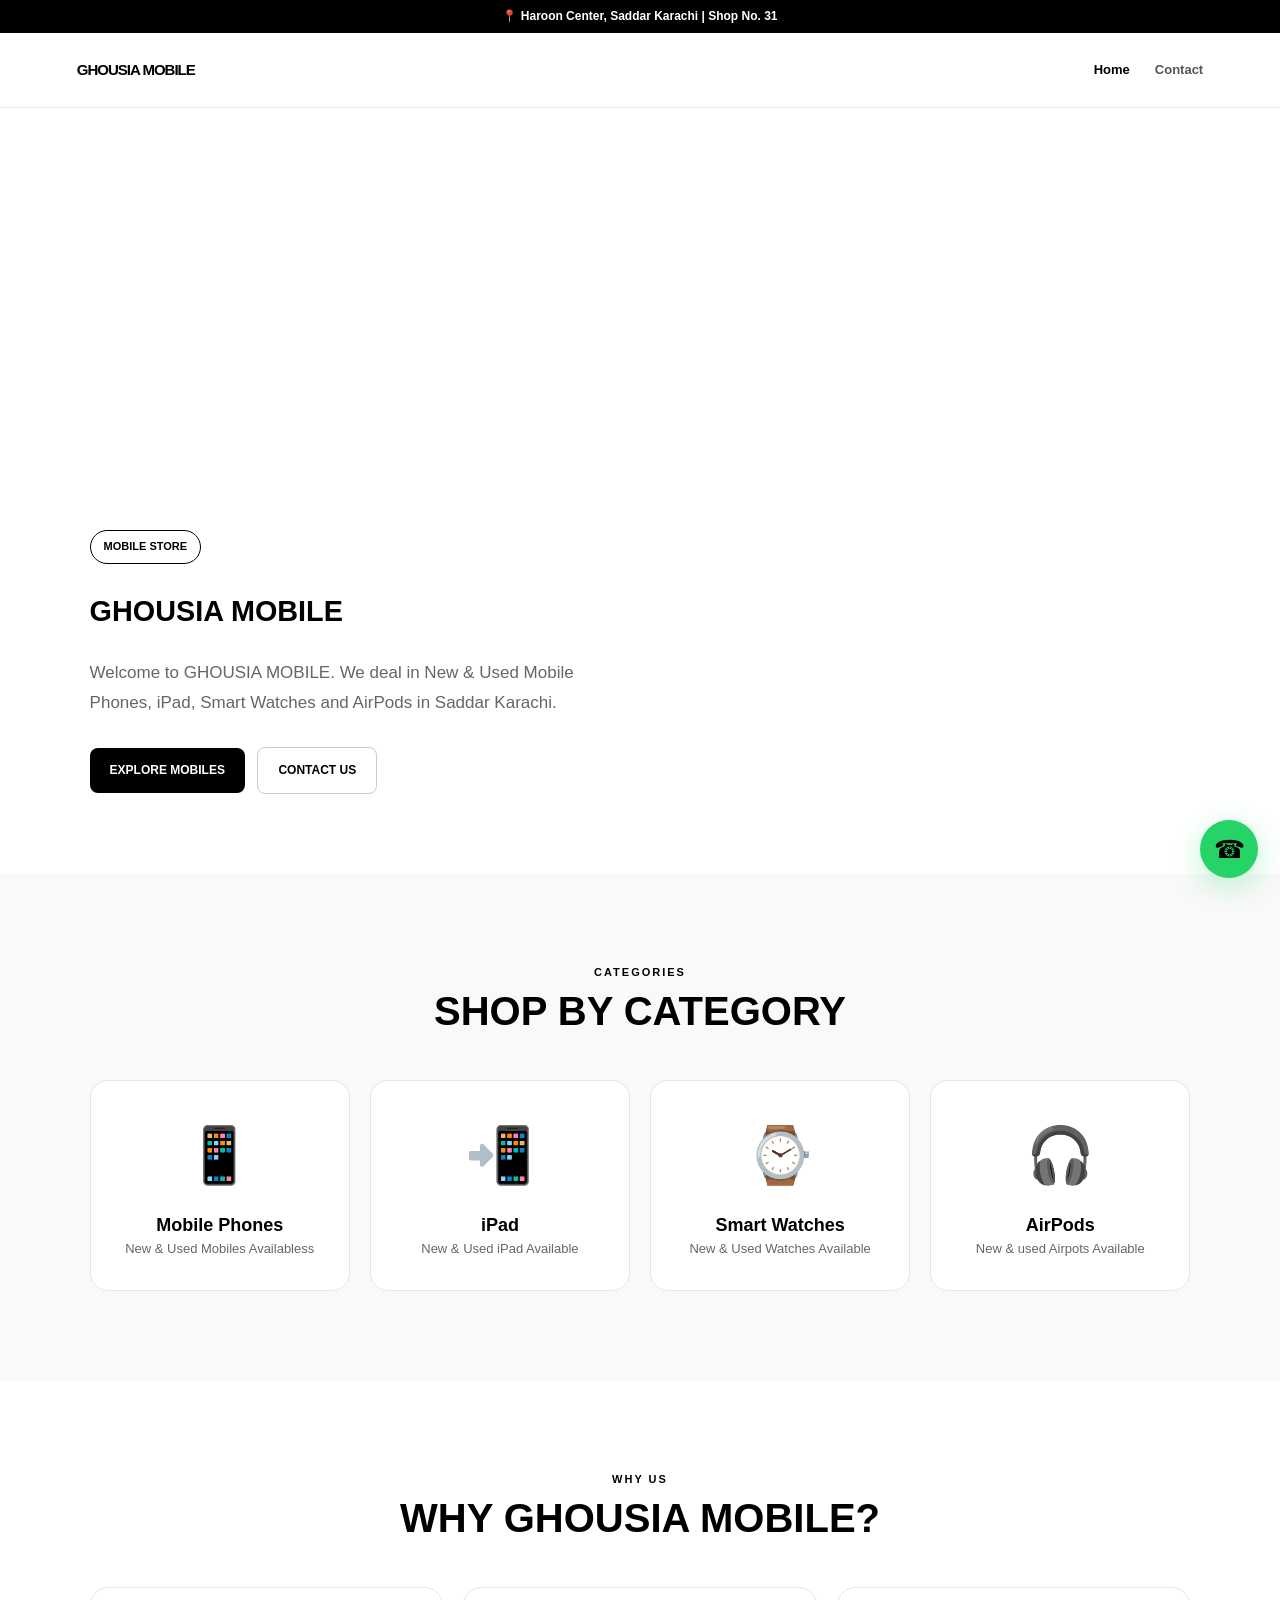
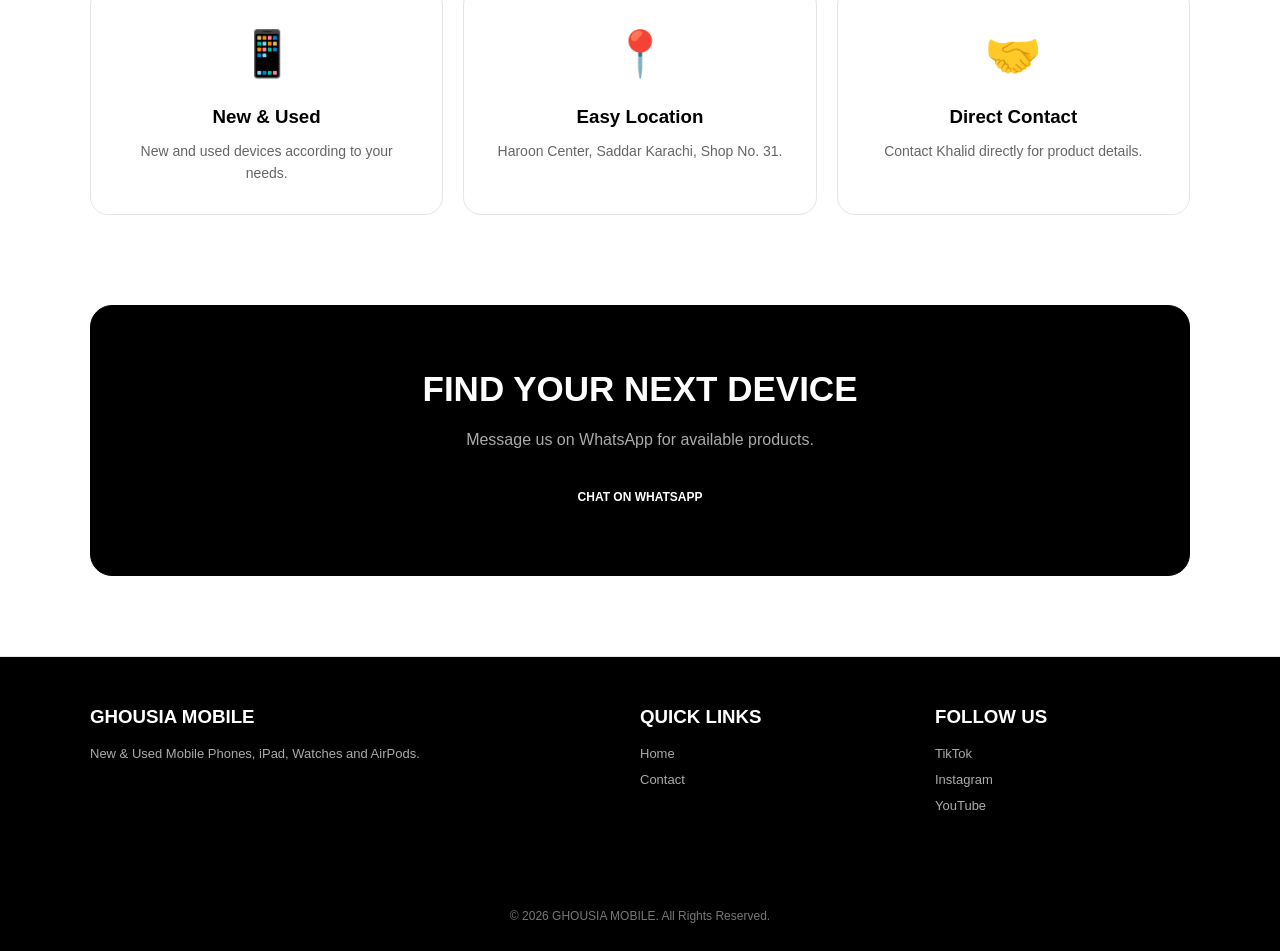
<file: index.html>
<!DOCTYPE html>
<html lang="en">
<head>
    <meta charset="UTF-8">
    <meta name="viewport" content="width=device-width, initial-scale=1.0">

    <title>GHOUSIA MOBILE | Saddar Karachi</title>

    <meta name="description"
    content="GHOUSIA MOBILE - New & Used Mobiles, iPads & Watches in Saddar Karachi.">

    <link rel="icon" type="image/jpeg" href="favicon.jpg.jpeg">
    <link rel="stylesheet" href="style.css">
</head>

<body>

<header style="position: fixed; width: 100%; z-index: 999; ">
    <div class="topbar">
        📍 Haroon Center, Saddar Karachi | Shop No. 31
    </div>

    <nav class="navbar">
        <a href="index.html" class="logo">
            GHOUSIA MOBILE
        </a>

        <div class="nav-links">
            <a class="active" href="index.html">Home</a>
            <a href="contact.html">Contact</a>
        </div>
    </nav>
</header>


<main>

<section class="hero">

    <div class="hero-content">

        <div class="small-title">
             MOBILE  STORE
        </div>

        <h1 style="font-size: 1.8em;line-height: 50px;">
            <span >GHOUSIA MOBILE</span>
        </h1>
        <p>
            Welcome to GHOUSIA MOBILE. We deal in New & Used
            Mobile Phones, iPad, Smart Watches and AirPods
            in Saddar Karachi.
        </p>

        <div class="hero-buttons"  >
            <a   class="btn yellow-btn">
                EXPLORE MOBILES
            </a>

            <a href="contact.html" class="btn dark-btn">
                CONTACT US
            </a>
        </div>

    </div>
</section>


<section class="section dark-section">

    <div class="section-heading">
        <p>CATEGORIES</p>
        <h2>SHOP BY <span>CATEGORY</span></h2>
    </div>

    <div class="category-grid">

        <a class="category-card">
            <div class="category-icon">📱</div>
            <h3>Mobile Phones</h3>
            <p>New & Used Mobiles Availabless</p>
        </a>

        <a  class="category-card">
            <div class="category-icon">📲</div>
            <h3>iPad</h3>
            <p>New & Used iPad Available</p>
        </a>

        <a class="category-card">
            <div class="category-icon">⌚</div>
            <h3>Smart Watches</h3>
            <p>New & Used Watches Available</p>
        </a>

        <a  class="category-card">
            <div class="category-icon">🎧</div>
            <h3>AirPods</h3>
            <p>New & used Airpots Available</p>
        </a>

    </div>

</section>


<section class="section">

    <div class="section-heading">
        <p>WHY US</p>
        <h2>WHY <span>GHOUSIA MOBILE?</span></h2>
    </div>

    <div class="features">

        <div class="feature">
            <div>📱</div>
            <h3>New & Used</h3>
            <p>
                New and used devices according to your needs.
            </p>
        </div>

        <div class="feature">
            <div>📍</div>
            <h3>Easy Location</h3>
            <p>
                Haroon Center, Saddar Karachi, Shop No. 31.
            </p>
        </div>

        <div class="feature">
            <div>🤝</div>
            <h3>Direct Contact</h3>
            <p>
                Contact Khalid directly for product details.
            </p>
        </div>

    </div>

</section>


<section class="cta">

    <h2>FIND YOUR NEXT <span>DEVICE</span></h2>

    <p>
        Message us on WhatsApp for available products.
    </p>

    <a
        href="https://wa.me/923002171223"
        target="_blank"
        class="btn yellow-btn">
        CHAT ON WHATSAPP
    </a>

</section>

</main>


<footer>

    <div class="footer-content">

        <div>
            <h3>GHOUSIA <span>MOBILE</span></h3>
            <p>
                New & Used Mobile Phones, iPad,
                Watches and AirPods.
            </p>
        </div>

        <div>
            <h3>QUICK LINKS</h3>
            <a href="index.html">Home</a>
            <a href="contact.html">Contact</a>
        </div>

        <div>
            <h3>FOLLOW US</h3>

            <a href="https://www.tiktok.com/@khalidghousiamobile"
               target="_blank">
                TikTok
            </a>

            <a href="https://www.instagram.com/Khalid_ghousia"
               target="_blank">
                Instagram
            </a>

            <a href="https://www.youtube.com/@KHALIDGHOUSIAMOBILE"
               target="_blank">
                YouTube
    
        </div>

    </div>

    <div class="copyright">
        © 2026 GHOUSIA MOBILE. All Rights Reserved.
    </div>

</footer>


<a
    href="https://wa.me/923002171223"
    target="_blank"
    class="whatsapp">
    ☎
</a>

</body>
</html>
</file>
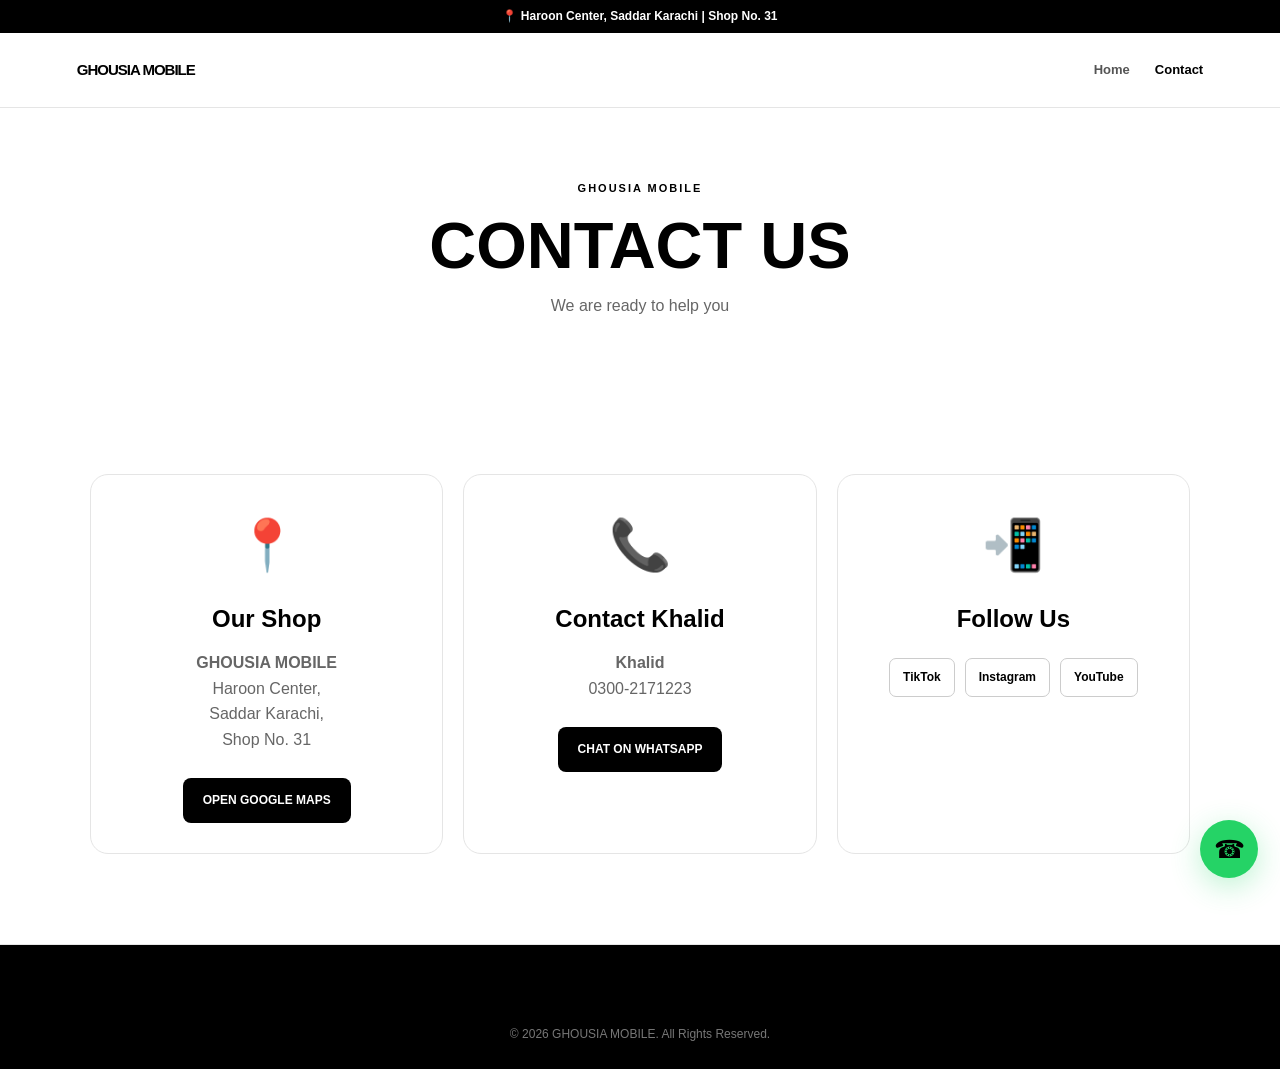
<file: contact.html>
<!DOCTYPE html>
<html lang="en">

<head>

<meta charset="UTF-8">

<meta name="viewport"
content="width=device-width, initial-scale=1.0">

<title>GHOUSIA MOBILE | Contact</title>
<meta name="description"
    content="GHOUSIA MOBILE - New & Used Mobiles, iPads & Watches in Saddar Karachi.">

<link rel="icon" type="image/jpeg" href="favicon.jpg">

<link rel="stylesheet" href="style.css">

</head>

<body>

<header style="position: fixed; width: 100%;">

<div class="topbar">
📍 Haroon Center, Saddar Karachi | Shop No. 31
</div>

<nav class="navbar">

<a href="index.html" class="logo">
GHOUSIA <span>MOBILE</span>
</a>

<div class="nav-links">

<a href="index.html">Home</a>
<a class="active"
href="contact.html">
Contact
</a>

</div>



</nav>

</header>


<section class="page-header">

<p>GHOUSIA MOBILE</p>

<h1>CONTACT <span>US</span></h1>

<p>We are ready to help you</p>

</section>


<section class="section">

<div class="contact-grid">


<div class="contact-box">

<div class="contact-icon">
📍
</div>

<h2>Our Shop</h2>

<p>
<strong>GHOUSIA MOBILE</strong>
</p>

<p>
Haroon Center,<br>
Saddar Karachi,<br>
Shop No. 31
</p>

<br>

<a
href="https://www.google.com/maps/search/?api=1&query=Ghousia%20Mobile%20Haroon%20Center%20Abdullah%20haroon%20road%20Saddar%20Karachi"
target="_blank"
class="btn yellow-btn">

OPEN GOOGLE MAPS

</a>

</div>


<div class="contact-box">

<div class="contact-icon">
📞
</div>

<h2>Contact Khalid</h2>

<p>
<strong>Khalid</strong>
</p>

<p>
0300-2171223
</p>

<br>

<a
href="https://wa.me/923002171223"
target="_blank"
class="btn yellow-btn">

CHAT ON WHATSAPP

</a>

</div>


<div class="contact-box social-box">

<div class="contact-icon">
📲
</div>

<h2>Follow Us</h2>

<div class="social-list">

<a
href="https://www.tiktok.com/@khalidghousiamobile"
target="_blank">
TikTok
</a>

<a
href="https://www.instagram.com/Khalid_ghousia"
target="_blank">
Instagram
</a>

<a
href="https://www.youtube.com/@KHALIDGHOUSIAMOBILE"
target="_blank">
YouTube
</a>



</div>

</div>


</div>

</section>


<footer>

<div class="copyright">
© 2026 GHOUSIA MOBILE. All Rights Reserved.
</div>

</footer>

<a
href="https://wa.me/923002171223"
target="_blank"
class="whatsapp">
☎
</a>

</body>
</html>
</file>
<file: style.css>
@import url('https://fonts. googleapis.com/css2?family=Inter:wght@400;500;600;700;800;900&display=swap');

*{
    margin:0;
    padding:0;
    box-sizing:border-box;
}
html{
    scroll-behavior:smooth;
}
body{
    background:#ffffff;
    color:#000000;
    font-family:'Inter',Arial,sans-serif;
    line-height:1.6;
}
a{
    text-decoration:none;
    color:inherit;
}
:root{
  --yellow: #000000; /* Theme Color Black */
  --black: #000000;
  --dark: #ffffff;   /* Background White */
  --card: #ffffff;   /* Card White */
  --border: #e5e5e5; /* Light Border */
  --gray: #666666;
}

/* TOPBAR */
.topbar{
    background:var(--yellow);
    color:#ffffff;
    text-align:center;
    padding:7px 15px;
    font-size:12px;
    font-weight:800;
}

/* NAVBAR */
.navbar{
    min-height:75px;
    padding:0 6%;
    display:flex;
    align-items:center;
    justify-content:space-between;
    gap:20px;
    position:sticky;
    top:0;
    z-index:1000;
    background:rgba(255,255,255,.95);
    backdrop-filter:blur(15px);
    border-bottom:1px solid var(--border);
}
.logo{
    font-size:15px;
    font-weight:900;
    letter-spacing:-1px;
    color:var(--yellow);
}
.nav-links{
    display:flex;
    gap:25px;
    align-items:center;
}
.nav-links a{
    color:#555;
    font-size:13px;
    font-weight:700;
    transition:.3s;
}
.nav-links a:hover,
.nav-links .active{
    color:var(--yellow);
}
.nav-btn{
    background: #000000;
    color:#ffffff;
    padding:10px 17px;
    border-radius:7px;
    font-size:13px;
    font-weight:900;
}

/* HERO */
.hero{
    min-height:650px;
    padding:80px 7%;
    display:grid;
    grid-template-columns:1fr 1fr;
    align-items:center;
    gap:60px;
    padding-top: 330px;
    background: #ffffff;
}
.small-title{
    display:inline-block;
    color:var(--yellow);
    border:1px solid #000000;
    padding:7px 13px;
    border-radius:30px;
    font-size:11px;
    font-weight:900;
    margin-top:200px
}
.hero h1{
    font-size:clamp(50px,7vw,88px);
    line-height:.95;
    margin:22px 0;
    font-weight:900;
    color:#000;
}
.hero h1 span{
    color:var(--yellow);
}
.hero p{
    color:var(--gray);
    max-width:620px;
    font-size:17px;
    line-height:1.8;
}
.hero-buttons{
    margin-top:28px;
}
.btn{
    display:inline-block;
    padding:13px 20px;
    border-radius:8px;
    font-size:12px;
    font-weight:900;
    transition:.3s;
}
.btn:hover{
    transform:translateY(-3px);
}
.yellow-btn{
    background:var(--yellow);
    color:#ffffff;
}
.dark-btn{
    border:1px solid #ccc;
    color:#000;
    margin-left:8px;
}
.dark-btn:hover{
    border-color:var(--yellow);
    background:var(--yellow);
    color:#fff;
}

/* PHONE */
.hero-product{
    height:450px;
    display:flex;
    align-items:center;
    justify-content:center;
    background:linear-gradient(145deg,#f5f5f5,#ffffff);
    border:1px solid var(--border);
    border-radius:35px;
}
.phone{
    width:190px;
    height:335px;
    border:7px solid #ddd;
    border-radius:32px;
    background:linear-gradient(145deg,#ffffff,#f0f0f0);
    display:flex;
    align-items:center;
    justify-content:center;
    position:relative;
    box-shadow:0 25px 80px rgba(0,0,0,.1);
}
.notch{
    position:absolute;
    top:9px;
    width:65px;
    height:15px;
    background:#000;
    border-radius:20px;
}
.phone-screen{
    position: relative;
    z-index: 1;
    text-align:center;
}
.phone-icon{
    font-size:65px;
}
.phone-screen h3{
    color:var(--yellow);
    font-size:20px;
    margin-top:12px;
}
.phone-screen p{
    color:#777;
    font-size:12px;
}

/* SECTIONS */
.section{
    padding:90px 7%;
}
.dark-section{
    background:#f9f9f9;
}
.section-heading{
    text-align:center;
    margin-bottom:45px;
}
.section-heading p{
    color:var(--yellow);
    font-size:11px;
    font-weight:900;
    letter-spacing:2px;
}
.section-heading h2{
    font-size:40px;
    line-height:1.2;
    margin-top:5px;
    color:#000;
}
.section-heading h2 span{
    color:var(--yellow);
}

/* CATEGORY */
.category-grid{
    max-width:1200px;
    margin:auto;
    display:grid;
    grid-template-columns:repeat(4,1fr);
    gap:20px;
}
.category-card{
    background:var(--card);
    border:1px solid var(--border);
    border-radius:18px;
    padding:30px 20px;
    text-align:center;
    transition:.3s;
}
.category-card:hover{
    transform:translateY(-7px);
    border-color:var(--yellow);
}
.category-icon{
    font-size:55px;
    margin-bottom:12px;
}
.category-card h3{
    font-size:18px;
    color:#000;
}
.category-card p{
    color:var(--gray);
    font-size:13px;
}

/* FEATURES */
.features{
    max-width:1100px;
    margin:auto;
    display:grid;
    grid-template-columns:repeat(3,1fr);
    gap:20px;
}
.feature{
    padding:30px;
    background:var(--card);
    border:1px solid var(--border);
    border-radius:18px;
    text-align:center;
}
.feature div{
    font-size:45px;
    margin-bottom:12px;
}
.feature h3{
    color:var(--yellow);
}
.feature p{
    color:var(--gray);
    font-size:14px;
    margin-top:8px;
}

/* CTA */
.cta{
    margin:0 7% 80px;
    padding:55px 20px;
    text-align:center;
    border-radius:22px;
    border:1px solid #000;
    background:#000;
}
.cta h2{
    font-size:35px;
    color:#fff;
}
.cta h2 span{
    color:#fff;
}
.cta p{
    color:#aaa;
    margin:10px 0 22px;
}

/* PAGE HEADER */
.page-header{
    padding:100px 20px 65px;
    text-align:center;
    background:#ffffff;
}
.page-header p:first-child{
    color:var(--yellow);
    font-size:11px;
    font-weight:900;
    letter-spacing:2px;
    padding-top: 80px;
}
.page-header h1{
    font-size:clamp(42px,6vw,65px);
    line-height:1.1;
    margin:12px 0;
    color:#000;
}
.page-header h1 span{
    color:var(--yellow);
}
.page-header p:last-child{
    color:var(--gray);
}

/* PRODUCTS */
.product-grid{
    max-width:1200px;
    margin:auto;
    display:grid;
    grid-template-columns:repeat(3,1fr);
    gap:22px;
}
.product-card{
    background:var(--card);
    border:1px solid var(--border);
    border-radius:18px;
    overflow:hidden;
    transition:.3s;
}
.product-card:hover{
    transform:translateY(-6px);
    border-color:var(--yellow);
}
.product-image{
    height:230px;
    display:flex;
    align-items:center;
    justify-content:center;
    font-size:90px;
    background:linear-gradient(145deg,#f5f5f5,#eeeeee);
}
.product-info{
    padding:22px;
}
.product-info h3{
    font-size:19px;
    color:#000;
}
.product-info p{
    color:var(--gray);
    font-size:13px;
    margin:7px 0 20px;
}
.product-btn{
    display:block;
    background:var(--yellow);
    color:#ffffff;
    padding:11px;
    border-radius:7px;
    text-align:center;
    font-size:11px;
    font-weight:900;
}

/* CONTACT */
.contact-grid{
    max-width:1100px;
    margin:auto;
    display:grid;
    grid-template-columns:repeat(3,1fr);
    gap:20px;
}
.contact-box{
    background:var(--card);
    border:1px solid var(--border);
    border-radius:18px;
    padding:30px;
    text-align:center;
}
.contact-icon{
    font-size:50px;
    margin-bottom:15px;
}
.contact-box h2{
    color:var(--yellow);
    margin-bottom:12px;
}
.contact-box p{
    color:var(--gray);
}
.social-list{
    display:flex;
    flex-wrap:wrap;
    justify-content:center;
    gap:10px;
    margin-top:20px;
}
.social-list a{
    border:1px solid #ccc;
    padding:9px 13px;
    border-radius:7px;
    font-size:12px;
    font-weight:700;
    color:#000;
}
.social-list a:hover{
    background:var(--yellow);
    color:#fff;
}

/* FOOTER */
footer{
    background:#000000;
    border-top:1px solid var(--border);
    padding:45px 7% 25px;
}
.footer-content{
    max-width:1100px;
    margin:auto;
    display:grid;
    grid-template-columns:2fr 1fr 1fr;
    gap:40px;
}
.footer-content h3{
    color:#fff;
    margin-bottom:12px;
}
.footer-content p,
.footer-content a{
    display:block;
    color:#aaa;
    font-size:13px;
    margin:5px 0;
}
.footer-content a:hover{
    color:#fff;
}
.copyright{
    text-align:center;
    color:#777;
    font-size:12px;
    margin-top:35px;
}

/* WHATSAPP */
.whatsapp{
    position:fixed;
    right:22px;
    bottom:22px;
    width:58px;
    height:58px;
    border-radius:50%;
    background:#25d366;
    display:flex;
    align-items:center;
    justify-content:center;
    font-size:25px;
    z-index:999;
    box-shadow:0 8px 30px rgba(37,211,102,.3);
}

/* RESPONSIVE */
@media(max-width:900px){
    .nav-links{ gap:12px; }
    .nav-links a{ font-size:11px; }
    .hero{ grid-template-columns:1fr; text-align:center; }
    .hero p{ margin:auto; }
    .category-grid{ grid-template-columns:repeat(2,1fr); }
    .product-grid{ grid-template-columns:repeat(2,1fr); }
    .features, .contact-grid{ grid-template-columns:1fr; }
    .footer-content{ grid-template-columns:1fr; }
}
@media(max-width:650px){
    .navbar{ padding:15px 5%; }
    .nav-links{
        display: flex;
        gap: 15px;
        flex-direction: row;
        background: #fff;
        padding: 10px;
        margin-top: 10px;
        border-radius: 8px;
        border:1px solid #eee;
    }
    .nav-btn{ padding:9px 12px; }
    .hero{ padding:65px 5%; }
    .hero h1{ font-size:52px; }
    .section{ padding:65px 5%; }
    .section-heading h2{ font-size:31px; }
    .category-grid, .product-grid{ grid-template-columns:1fr; }
    .cta{ margin:0 5% 60px; }
    .page-header{ padding:75px 15px 50px; }
    .footer-content{ text-align:center; }
}
</file>
